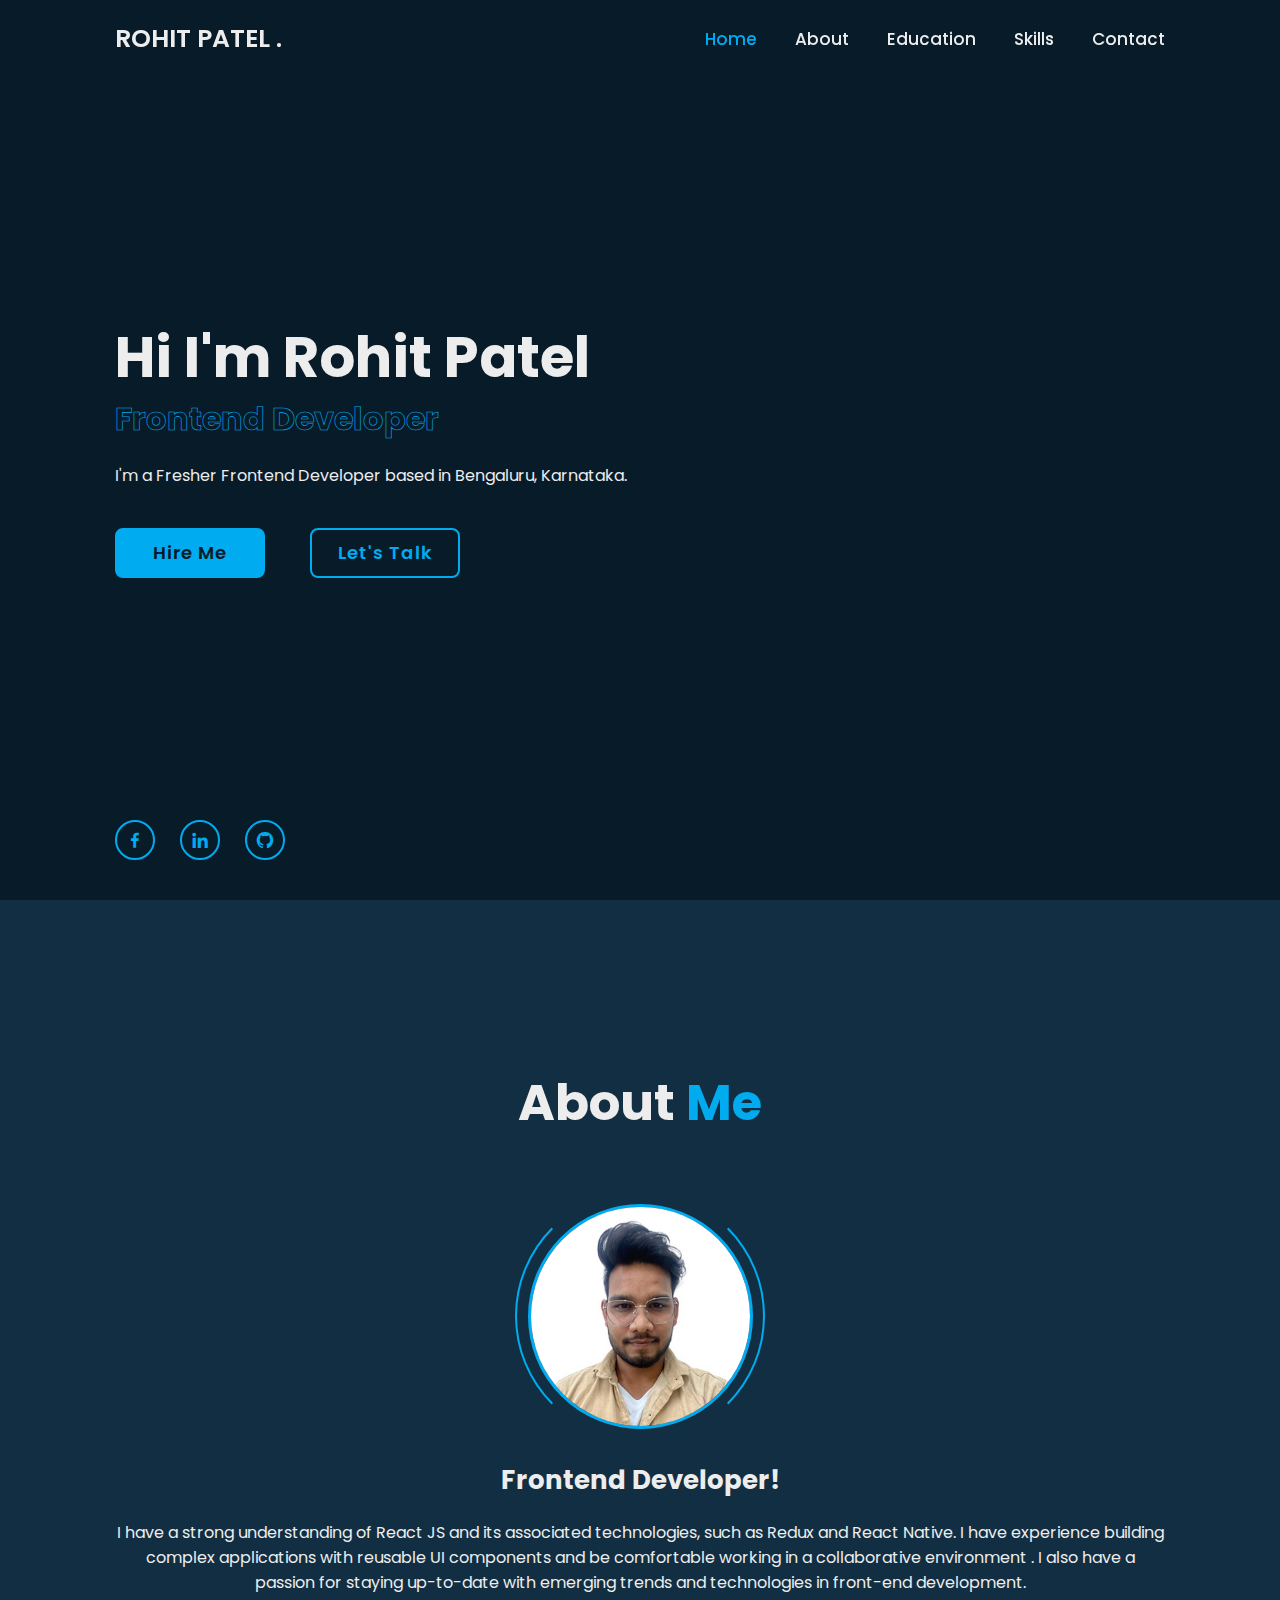
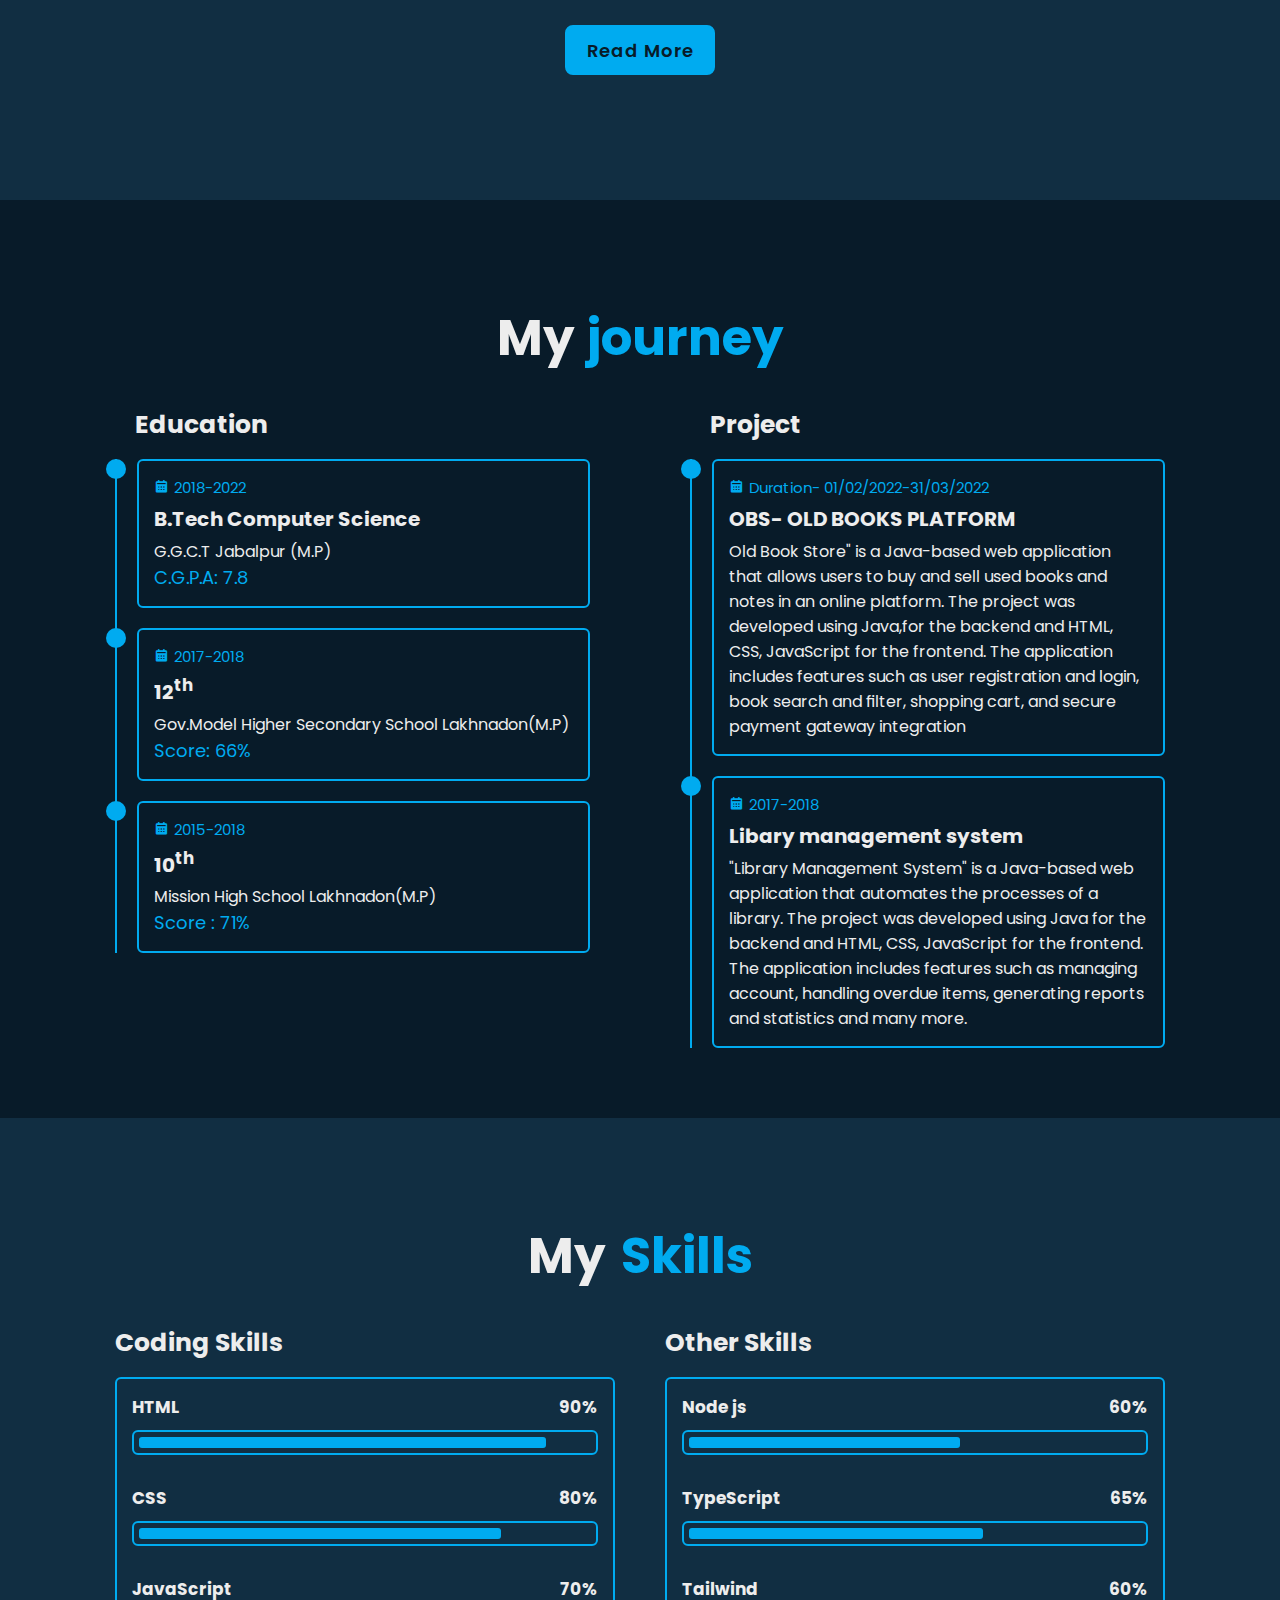
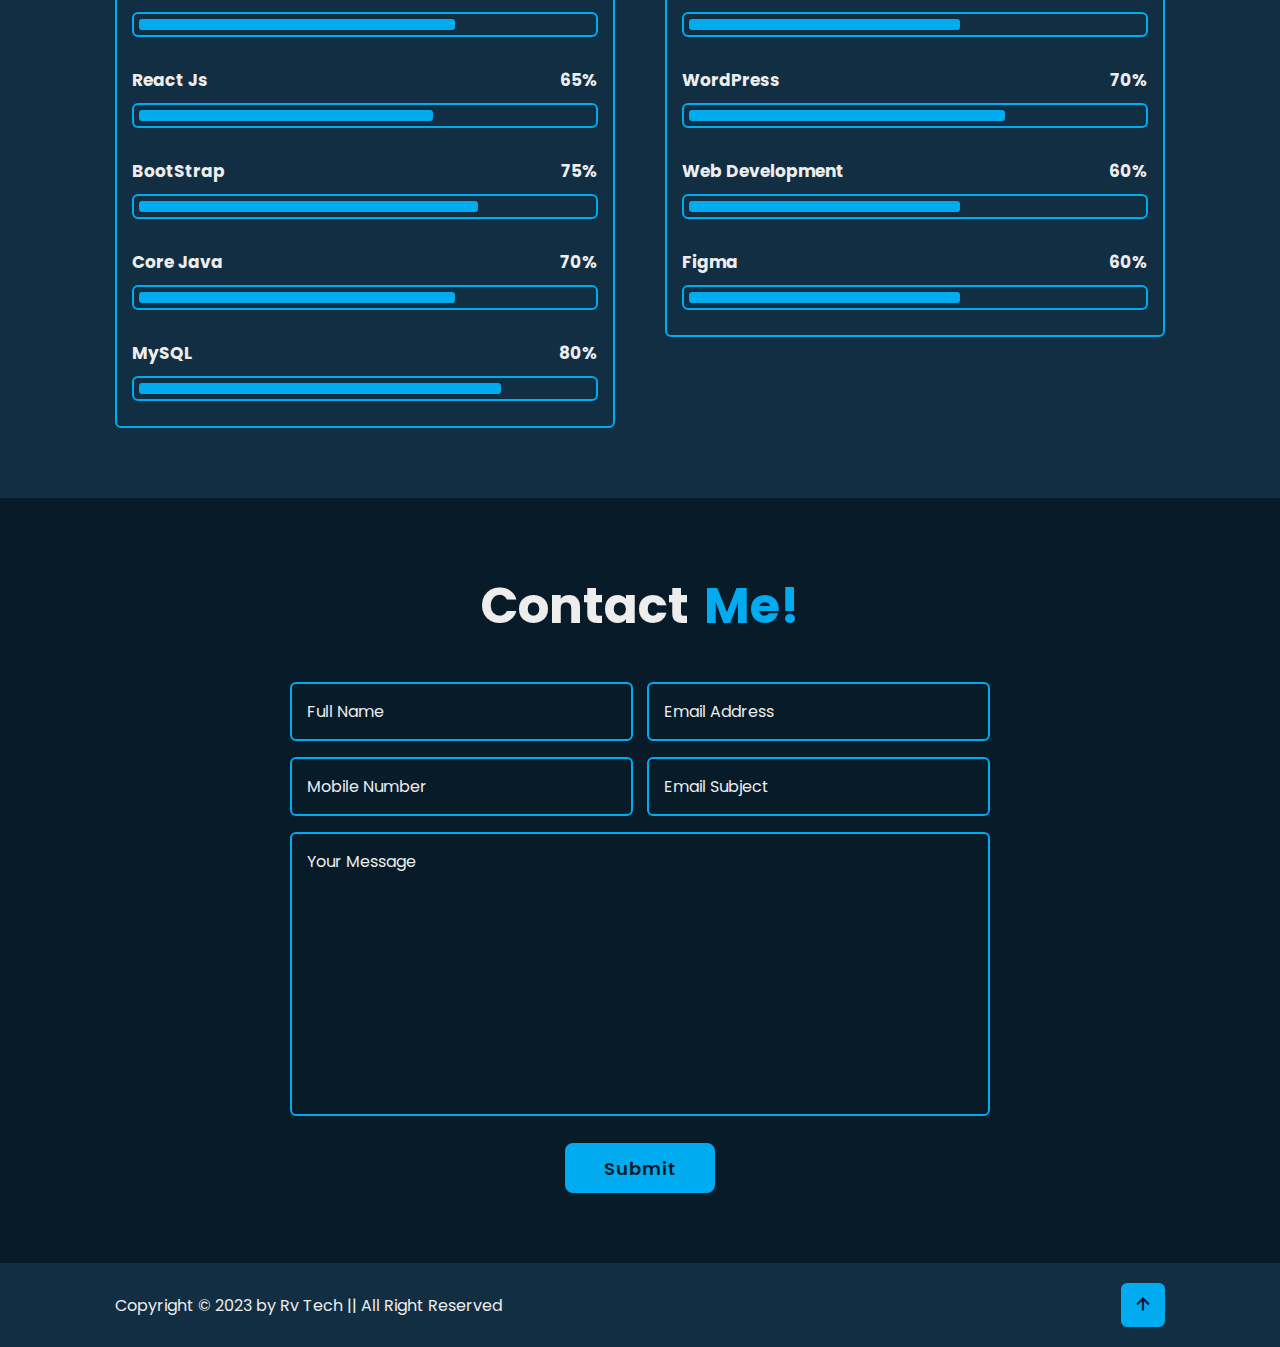
<file: index.html>
<!DOCTYPE html>
<html lang="en">

<head>
    <meta charset="UTF-8">
    <meta http-equiv="X-UA-Compatible" content="IE=edge">
    <meta name="viewport" content="width=device-width, initial-scale=1.0">
    <title>Document</title>
    <link rel="stylesheet" href="stylesheet.css">
    <!-- box-icon  -->
  <link href='https://unpkg.com/boxicons@2.1.4/css/boxicons.min.css' rel='stylesheet'

</head>

<body>

    

    <!-- header design  -->
    <header class="header">
        <a href="" class="logo">ROHIT PATEL .</a>

        <div class="bx bx-menu" id="menu-icon"> </div>
        <nav class="navbar">
            <a href="#home" class="active">Home</a>
            <a href="#about">About</a>
            <a href="#education">Education</a>
            <a href="#skills">Skills</a>
            <a href="#contact">Contact</a>
        </nav>
    </header>

    <!-- home section design  -->

    <section class="home" id="home">
        <div class="home-content">
            <h1>Hi I'm<span> Rohit Patel</span></h1>
            <div class="text-animate">
                <h3>Frontend Developer</h3>
            </div>
            <p>I'm a Fresher Frontend Developer based in Bengaluru, Karnataka.

            </p>

            <div class="btn-box">
                <a href="" class="btn">Hire Me</a>
                <a href="" class="btn">Let's Talk</a>
            </div>
        </div>

        <div class="home-sci">
            <a href="#"><i class='bx bxl-facebook'></i></a>
            <a href="#"><i class='bx bxl-linkedin'></i></a>
            <a href="#"><i class='bx bxl-github'></i></a>
        </div>
    </section>

    <!-- about section design -->

    <section class="about" id="about">
        <h2 class="heading">About <span>Me</span></h2>


        <div class="about-img">
            <img src="Linkdin.jpg" alt="">
            <span class="circle-spin"></span>
        </div>


        <div class="about-content">
            <h3>Frontend Developer!</h3>
            <p>I have a strong understanding of React JS and its associated technologies, such as Redux and React Native. I have experience building complex applications with reusable UI components and be comfortable working in a collaborative environment . I also have a passion for staying up-to-date with emerging trends and technologies in front-end development.</p>

            <div class="btn-box btns">
                <a href="#" class="btn">Read More</a>
            </div>
        </div>
    </section>

    <!-- Education section design  -->

    <section class="education" id="education">
        <h2 class="heading">My <span>journey</span></h2>
        <div class="education-row">
            <div class="education-column">
                <h3 class="title">Education</h3>
                <div class="education-box">
                    <div class="education-content">
                        <div class="content">
                            <div class="year"><i class='bx bxs-calendar'></i>2018-2022</div>
                            <h3>B.Tech Computer Science </h3>
                            <p>G.G.C.T Jabalpur (M.P)</p>
                            <span style="font-size: large;">C.G.P.A: 7.8</span>
                        </div>
                    </div>


                    <div class="education-content">
                        <div class="content">
                            <div class="year"><i class='bx bxs-calendar'></i>2017-2018</div>
                            <h3>12<sup>th</sup></h3>
                            <p>Gov.Model Higher Secondary School Lakhnadon(M.P)</p>
                            <span style="font-size: large;">Score: 66%</span>
                        </div>
                    </div>
                    <div class="education-content">
                        <div class="content">
                            <div class="year"><i class='bx bxs-calendar'></i>2015-2018</div>
                            <h3>10<sup>th</sup></h3>
                            <p>Mission High School Lakhnadon(M.P)</p>
                            <span style="font-size: large;">Score : 71%</span>
                        </div>
                    </div>
                </div>
            </div><br>


            <div class="education-column">
                <h3 class="title">Project</h3>
                <div class="education-box">
                    <div class="education-content">
                        <div class="content">
                            <div class="year"><i class='bx bxs-calendar'></i>Duration- 01/02/2022-31/03/2022</div>
                            <h3>OBS- OLD BOOKS PLATFORM</h3>
                            <p>Old Book Store" is a Java-based web application that allows users to buy and sell used books and notes in an online platform. The project was developed using Java,for the backend and HTML, CSS, JavaScript for the frontend. The application includes features such as user registration and login, book search and ﬁlter, shopping cart, and secure payment gateway integration
                            </p>
                        </div>
                    </div>
                    <div class="education-content">
                        <div class="content">
                            <div class="year"><i class='bx bxs-calendar'></i>2017-2018</div>
                            <h3>Libary management system</h3>
                            <p>"Library Management System" is a Java-based web application that automates the
                                processes of a library. The project was developed using Java for the backend and
                                HTML, CSS, JavaScript for the frontend. The application includes features such as
                                managing account, handling overdue items, generating reports and statistics and
                                many more.</p>
                        </div>
                    </div>
                        </div>
                    </div>
                </div>
            </div>
        </div>
    </section>


    <!-- Skills Section design -->

    <section class="skills" id="skills">
        <h2 class="heading">My <span> Skills</span></h2>

        <div class="skills-row">
            <div class="skills-column">
                <h3 class="title">Coding Skills</h3>
                <div class="skills-box">
                    <div class="skills-content">
                        <div class="progress">
                            <h3>HTML <span>90%</span></h3>
                            <div class="bar"><span></span></div>
                        </div>

                        <div class="progress">
                            <h3>CSS <span>80%</span></h3>
                            <div class="bar"><span></span></div>
                        </div>

                        <div class="progress">
                            <h3>JavaScript<span>70%</span></h3>
                            <div class="bar"><span></span></div>
                        </div>

                        <div class="progress">
                            <h3>React Js<span>65%</span></h3>
                            <div class="bar"><span></span></div>
                        </div>

                        <div class="progress">
                            <h3>BootStrap<span>75%</span></h3>
                            <div class="bar"><span></span></div>
                        </div>

                        <div class="progress">
                            <h3>Core Java<span>70%</span></h3>
                            <div class="bar"><span></span></div>
                        </div>

                        <div class="progress">
                            <h3>MySQL<span>80%</span></h3>
                            <div class="bar"><span></span></div>
                        </div>

                    </div>
                </div>
            </div>

            <div class="skills-column">
                <h3 class="title">Other Skills</h3>
                <div class="skills-box">
                    <div class="skills-content">
                        <div class="progress">
                            <h3>Node js <span>60%</span></h3>
                            <div class="bar"><span></span></div>
                        </div>
                        <div class="progress">
                            <h3>TypeScript<span>65%</span></h3>
                            <div class="bar"><span></span></div>
                        </div>
                        <div class="progress">
                            <h3>Tailwind<span>60%</span></h3>
                            <div class="bar"><span></span></div>
                        </div>
                        <div class="progress">
                            <h3>WordPress<span>70%</span></h3>
                            <div class="bar"><span></span></div>
                        </div>
                        <div class="progress">
                            <h3>Web Development<span>60%</span></h3>
                            <div class="bar"><span></span></div>
                        </div>
                        <div class="progress">
                            <h3>Figma<span>60%</span></h3>
                            <div class="bar"><span></span></div>
                        </div>
                    </div>
                </div>
            </div>

        </div>
    </section>

        <!-- Contact Section design  -->

        <section class="contact" id="contact">
            <h2 class="heading">Contact <span>Me!</span></h2>

            <form action="#">
                <div class="input-box">
                    <div class="input-field">
                        <input type="text" placeholder="Full Name" required>
                        <span class="focus"></span>
                    </div>

                    <div class="input-field">
                        <input type="email" placeholder="Email Address" required>
                        <span class="focus"></span>
                    </div>
                </div>

                <div class="input-box">
                    <div class="input-field">
                        <input type="number" placeholder="Mobile Number" required>
                        <span class="focus"></span>
                    </div>
                    <div class="input-field">
                        <input type="text" placeholder="Email Subject" required>
                        <span class="focus"></span>
                    </div>
                </div>

                <div class="textarea-feild">
                    <textarea name="" id="" cols="30" rows="10" placeholder="Your Message" required></textarea>
                    <span class="focus"></span>
                </div>

                <div class="btn-box btns">
                    <button type="submit" class="btn">Submit</button>
                </div>
            </form>
        </section>

        <!-- footer design  -->

        <footer class="footer">
            <div class="footer-text">
                <p>Copyright &copy; 2023 by Rv Tech || All Right Reserved  </p>
            </div>

            <div class="footer-iconTop">
                <a href="#"><i class='bx bx-up-arrow-alt' ></i></a>
            </div>
        </footer>

        <script src="/script.js"></script>

</body>

</html>
</file>
<file: stylesheet.css>
@import url('https://fonts.googleapis.com/css2?family=Poppins:wght@300;500&display=swap');
*{
    margin: 0;
    padding: 0;
    box-sizing: border-box;
    text-decoration: none;
    border: none;
    outline: none;
    scroll-behavior: smooth;
    font-family: 'Poppins', sans-serif;
}
:root{
    --bg-color:#081b29;
    --second-bg-color:#112e42;
    --text-color:#ededed;
    --main-color:#00abf0;
}
html{
    font-size: 62.5%;
    overflow-x: hidden;
}
body{
    background: var(--bg-color);
    color: var(--text-color);
}
.header{
    position: fixed;
    top: 0;
    left: 0;
    width: 100%;
    padding: 2rem 9%;
    background-color: transparent;
    display: flex;
    justify-content: space-between;
    align-items: center;
    z-index: 100;
    transition: .3s;
}
.header.sticky{
    background:var(--bg-color);
}
.logo{
    font-size: 2.5rem;
    color: var(--text-color);
    font-weight: 600;
}
.navbar a {
    font-size: 1.7rem;
    color: var(--text-color);
    font-weight: 500;
    margin-left: 3.5rem;
}
.navbar a:hover,
.navbar a.active{
    color: var(--main-color);
}
#menu-icon{
    font-size: 3.6rem;
    color: var(--text-color);
    cursor: pointer;
    display: none;
}
section{
    min-height: 100vh;
    padding: 10rem 9% 2rem;
}
.home{
    display: flex;
    align-items: center;
    padding: 0 9%;
    background: url() no-repeat;
    background-size: cover;
    background-position: center;
}
.home-content{
    max-width: 60rem;

}
.home-content h1{
    font-size: 5.6rem;
    font-weight: 700;
    line-height: 1.3;
}
.home-content h1 span{
    color: var(--text-color);
}
.home-content .text-animate{
    position: relative;
    width: 32.8rem;
}
.home-content .text-animate h3{
    font-size: 3.2rem;
    font-weight: 700;
    color:transparent;
    -webkit-text-stroke: .6px var(--main-color);
}
.home-content p{
    font-size: 1.6rem;
    margin: 2rem 0 4rem;
}
.btn-box{
    position: relative;
    display: flex;
    justify-content: space-between;
    width: 34.5rem;
    height: 5rem;
}
.btn-box .btn{
    position: relative;
    display: inline-flex;
    justify-content: center;
    align-items: center;
    width: 15rem;
    height: 100%;
    background: var(--main-color);
    border: .2rem solid var(--main-color);
    border-radius: .8rem;
    font-size: 1.8rem;
    font-weight: 600;
    letter-spacing: .1rem;
    color: var(--bg-color);
    z-index: 1;
    overflow: hidden;
    transition: .5s;
}
.btn-box .btn:hover{
    color: var(--main-color);
}
.btn-box .btn:nth-child(2){
    background: transparent;
    color: var(--main-color);
}
.btn-box .btn:nth-child(2):hover{
    color: var(--bg-color);
}
.btn-box .btn:nth-child(2)::before{
   background: var(--main-color);
}
.btn-box .btn::before{
    content: '';
    position: absolute;
    top: 0;
    left: 0;
    width: 0;
    height: 100%;
    background: var(--bg-color);
    z-index: -1;
    transition: .5s;
}
.btn-box .btn:hover::before{
    width: 100%;
}
.home-sci{
    position: absolute;
    bottom: 4rem;
    width: 170px;
    display: flex;
    justify-content: space-between;
}
.home-sci a{
    position: relative;
    display: inline-flex;
    justify-content: center;
    align-items: center;
    width: 40px;
    height: 40px;
    background: transparent;
    border: .2rem solid var(--main-color);
    border-radius: 50%;
    font-size: 20px;
    color: var(--main-color);
    z-index: 1;
    overflow: hidden;
    transition: .5s;
}
.home-sci a:hover{
    color: var(--bg-color);
}
.home-sci a::before{
    content: '';
    position: absolute;
    top: 0;
    left: 0;
    width: 0;
    height: 100%;
    background:var(--main-color);
    z-index: -1;
    transition: .5s;
}
.home-sci a:hover::before{
    width: 100%;
    color: var(--main-color);
}
.about{
    display: flex;
    justify-content: center;
    align-items: center;
    flex-direction: column;
    gap: 2rem;
    background: var(--second-bg-color);
    padding-bottom: 6rem;
}
.heading{
    font-size: 5rem;
    margin-bottom: 3rem;
    align-items: center;
}
span{
    color: var(--main-color);
}
.about-img{
    position: relative;
    width: 25rem;
    height: 25rem;
    border-radius: 50%;
    display: flex;
    justify-content: center;
    align-items: center;
}
.about-img img{
    width: 90%;
    border-radius: 50%;
    border: .3rem solid var(--main-color);
}

.about-img .circle-spin{
    position: absolute;
    transform: translate(-50%, -50%,) rotate(0);
    width: 100%;
    height: 100%;
    border-radius: 50%;
    border-top: .2rem solid var(--second-bg-color);
    border-bottom: .2rem solid var(--second-bg-color);
    border-left: .2rem solid var(--main-color);
    border-right: .2rem solid var(--main-color);
    animation: aboutSpinner 8s linear infinite;
}

.about-content{
    text-align: center;
}
.about-content h3{
    font-size: 2.6rem;
}
.about-content p{
    font-size: 1.6rem;
    margin: 2rem 0 3rem;
}
.btn-box.btns{
    display: inline-block;
    width: 15rem;
}
.btn-box.btns a::before{
    background-color: var(--second-bg-color);
}
.education{
    display: flex;
    justify-content: center;
    align-items: center;
    flex-direction: column;
    min-height: auto;
    padding-bottom: 5rem;
}
.education .education-row{
    display: flex;
    flex-wrap: wrap;
    gap: 5rem;
}
.education-row .education-column{
    flex: 1 1 40rem;
}
.education-column .title{
    font-size: 2.5rem;
    margin: 0 0 1.5rem 2rem;
}
.education-column .education-box{
    border-left: .2rem solid var(--main-color);
}
.education-box .education-content{
    position: relative;
    padding-left: 2rem;
}
.education-box .education-content::before{
    content: '';
    position: absolute;
    top: 0;
    left: -1.1rem;
    width: 2rem;
    height: 2rem;
    background: var(--main-color);
    border-radius: 50%;

}
.education-content .content{
    position: relative;
    padding: 1.5rem;
    border: .2rem solid var(--main-color);
    border-radius: .6rem;
    margin-bottom: 2rem;
}
.education-content .content .year{
    font-size: 1.5rem;
    color: var(--main-color);
    padding-bottom: .5rem;
}
.education-content .content .year i{
    padding-right: .5rem;
}
.education-content .content  h3{
    font-size: 2rem;
}
.education-content .content p{
    font-size: 1.6rem;
    padding-top: .5rem;
}
.skills{
    min-height: auto;
    padding-bottom: 7rem;
    background-color: var(--second-bg-color);
}
.skills h2{
    display: flex;
    justify-content: center;
    align-items: center;
    gap:1.5rem;

}
.skills .skills-row{
    display: flex;
    flex-wrap: wrap;
    gap: 5rem;
}
.skills-row .skills-column{
    flex: 1 1 40rem;
}
.skills-column .title{
    font-size: 2.5rem;
    margin: 0 0 1.5rem;
}
.skills-box .skills-content{
    position: relative;
    border: .2rem solid var(--main-color);
    border-radius: .6rem;
    padding: .5rem 1.5rem;
}
.skills-content .progress{
    padding: 1rem 0;
}
.skills-content .progress h3{
    font-size: 1.7rem;
    display: flex;
    justify-content: space-between;
}
.skills-content .progress h3 span{
     color: var(--text-color);
}
.skills-content .progress .bar{
    height: 2.5rem;
    border: .2rem solid var(--main-color);
    border-radius: .6rem;
    padding: .5rem;
    margin: 1rem 0;
}
.skills-content .progress .bar span{
    display: block;
    height: 100%;
    border-radius: .3rem;
    background: var(--main-color);
}
.skills-column:nth-child(1) .skills-content .progress:nth-child(1) .bar span{
    width: 90%;
}
.skills-column:nth-child(1) .skills-content .progress:nth-child(2) .bar span{
    width: 80%;
}
.skills-column:nth-child(1) .skills-content .progress:nth-child(3) .bar span{
    width: 70%;
}
.skills-column:nth-child(1) .skills-content .progress:nth-child(4) .bar span{
    width: 65%;
}
.skills-column:nth-child(1) .skills-content .progress:nth-child(5) .bar span{
    width: 75%;
}
.skills-column:nth-child(1) .skills-content .progress:nth-child(6) .bar span{
    width: 70%;
}
.skills-column:nth-child(1) .skills-content .progress:nth-child(7) .bar span{
    width: 80%;
}

.skills-column:nth-child(2) .skills-content .progress:nth-child(1) .bar span{
    width: 60%;
}
.skills-column:nth-child(2) .skills-content .progress:nth-child(2) .bar span{
    width: 65%;
}
.skills-column:nth-child(2) .skills-content .progress:nth-child(3) .bar span{
    width: 60%;
}
.skills-column:nth-child(2) .skills-content .progress:nth-child(4) .bar span{
    width: 70%;
}
.skills-column:nth-child(2) .skills-content .progress:nth-child(5) .bar span{
    width: 60%;
}
.skills-column:nth-child(2) .skills-content .progress:nth-child(6) .bar span{
    width: 60%;
}

.contact{
    min-height: auto;
    padding: 7rem;
}
.contact h2{
    display: flex;
    justify-content: center;
    align-items: center;
    gap: 1.5rem;
}
.contact form{
    max-width: 70rem;
    margin: 0 auto;
    text-align: center;
}
.contact form .input-box{
    position: relative;
    display: flex;
    justify-content: space-between;
    flex-wrap: wrap;
}

.contact form .input-box .input-field{
    position: relative;
    width: 49%;
    margin: .8rem 0;
}
.contact form .input-box .input-field input,
.contact form .textarea-feild textarea{
    width: 100%;
    height: 100%;
    padding: 1.5rem;
    font-size: 1.6rem;
    color: var(--text-color);
    background: transparent;
    border-radius: .6rem;
    border: .2rem solid var(--main-color);
}
.contact form .input-box .input-field ::placeholder,
.contact form .textarea-feild ::placeholder{
    color: var(--text-color);
}
.contact form .focus{
    position: absolute;
    top: 0;
    left: 0;
    width:0%;
    height:100%;
    background:var(--second-bg-color);
    border-radius: .6rem;
    z-index: -1;
    transition: .5s;
}
.contact form .input-box .input-field input:focus~.focus,
.contact form .input-box .input-field input:valid~.focus,
.contact form .textarea-feild textarea:focus~.focus,
.contact form .textarea-feild textarea:valid~.focus{
    width: 100%;
}
.contact form .textarea-feild{
    position: relative;
    margin: .8rem 0 2.7rem;
    display: flex;
}
.contact form .textarea-feild textarea{
    resize: none;
}
.contact form .btn-box.btns .btn{
    cursor: pointer;
}
.footer{
    display: flex;
    justify-content: space-between;
    align-items: center;
    flex-wrap: wrap;
    padding: 2rem 9%;
    background: var(--second-bg-color);
}
.footer-text p{
    font-size: 1.6rem;
}
.footer-iconTop a{
    position: relative;
    display: inline-flex;
    justify-content: center;
    align-items: center;
    padding: .8rem;
    background: var(--main-color);
    border: .2rem solid var(--main-color);
    border-radius: .6rem;
}
.footer-iconTop a i{
    font-size: 2.4rem;
    color: var(--bg-color);
}


/* BREACKPOINT */

@media (max-width:1200px){
    html{
        font-size: 55%;
    }
}
@media (max-width:991px){
    .header{
        padding: 2rem 2%;
    }
    section{
        padding: 10rem 4% 2rem;
    }
    .home{
        padding: 0 4%;
    }
    .footer{
        padding: 2rem 4%;
    }
}
@media (max-width:768px){
    .header{
        background: var(--bg-color);
    }
    #menu-icon{
        display: block;
    }
    .navbar{
        position: absolute;
        top: 100%;
        left:-100%;
        width: 100%;
        padding: 1rem 4%;
        background: var(--bg-color);
        box-shadow: 0 .5rem 1rem rgba(0,0,0,.2);
        transition: .25s ease;
        transition-delay: .25s;
    }
    .navbar.active{
        left: 0;
        transition-delay: 0s;
    }
    .navbar a{
        display: block;
        font-size: 2rem;
        margin: 3rem 0;
    }
}
@media (max-width:520px){
    html{
        font-size: 50%;
    }
    .home-content h1{
        display: flex;
        flex-direction: column;
    }
    .home-sci{
        width: 160px;
    }
    .home-sci a{
        width: 38px;
        height: 38px;
    }
}
@media (max-width:462px){
    .home-content h1{
        font-size: 5.2rem;
}
    .education{
        padding: 10rem 4% 5rem 5%;
    }
    .contact form .input-box .input-field{
        width: 100%;
    }
    .footer{
        flex-direction: column-reverse;
    }
    .footer p{
        margin-top: 2rem;
        align-items: center;
    }

}
@media (max-width:371px){
        .home{
            justify-content: center;
        }
        .home-content{
            display: flex;
            justify-content: center;
            flex-direction: column;
            align-items: center;
        }
        .home-content h1{
            font-size: 5rem;
        }
}


   /* KEYFRAMES ANIMATION */

   @keyframes aboutSpinner{
    100%{
        transform: translate(-50%, -50%,) rotate(360deg);
    }
   }
</file>
